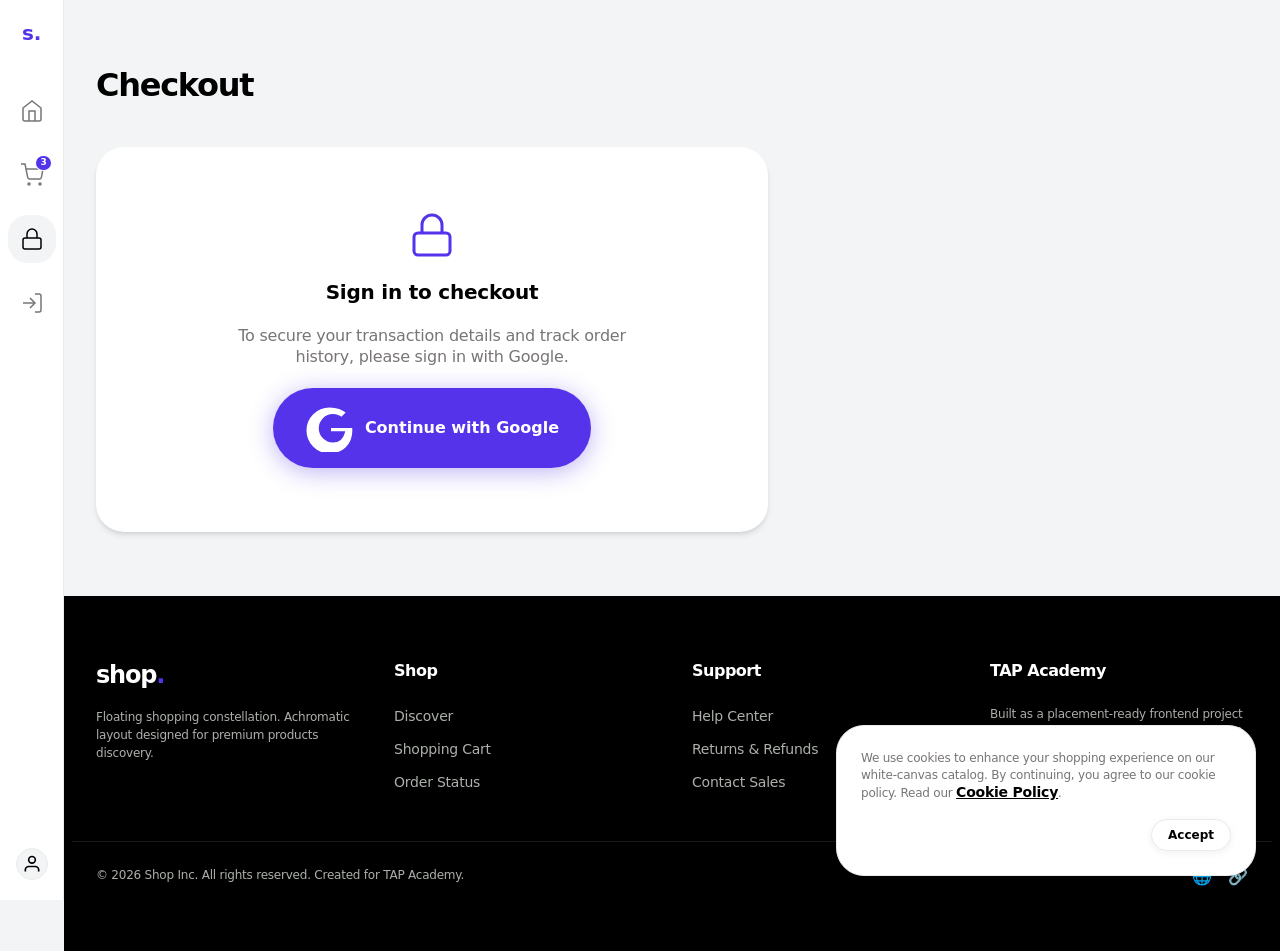
<file: checkout.html>
<!DOCTYPE html>
<html lang="en">
<head>
  <meta charset="UTF-8">
  <meta name="viewport" content="width=device-width, initial-scale=1.0">
  <title>Checkout — Shop</title>
  <link rel="stylesheet" href="index.css">
</head>
<body>
  <div class="app-container">
    <!-- Persistent Left Sidebar Nav Rail -->
    <aside class="sidebar-nav-rail">
      <div class="sidebar-logo" onclick="window.location.href='index.html'">s<span>.</span></div>
      
      <nav class="sidebar-menu">
        <a href="index.html" class="sidebar-item" id="nav-home" title="Discover">
          <svg viewBox="0 0 24 24">
            <path d="M3 9l9-7 9 7v11a2 2 0 0 1-2 2H5a2 2 0 0 1-2-2z"/>
            <polyline points="9 22 9 12 15 12 15 22"/>
          </svg>
        </a>
        <a href="cart.html" class="sidebar-item" id="nav-cart" title="Shopping Cart">
          <svg viewBox="0 0 24 24">
            <circle cx="9" cy="21" r="1"/>
            <circle cx="20" cy="21" r="1"/>
            <path d="M1 1h4l2.68 13.39a2 2 0 0 0 2 1.61h9.72a2 2 0 0 0 2-1.61L23 6H6"/>
          </svg>
          <span class="cart-badge" style="display: none;">0</span>
        </a>
        <a href="checkout.html" class="sidebar-item active" id="nav-checkout" title="Checkout">
          <svg viewBox="0 0 24 24">
            <rect x="3" y="11" width="18" height="11" rx="2" ry="2"/>
            <path d="M7 11V7a5 5 0 0 1 10 0v4"/>
          </svg>
        </a>
        <a href="login.html" class="sidebar-item" id="nav-login" title="Sign In">
          <svg viewBox="0 0 24 24" fill="none" stroke="currentColor" stroke-width="2">
            <path d="M15 3h4a2 2 0 0 1 2 2v14a2 2 0 0 1-2 2h-4" />
            <polyline points="10 17 15 12 10 7" />
            <line x1="15" y1="12" x2="3" y2="12" />
          </svg>
        </a>
      </nav>

      <div class="sidebar-profile" id="user-profile-trigger" title="Account Login">
        <!-- Rendered dynamically by app.js -->
      </div>
    </aside>

    <!-- Main Workspace -->
    <div class="main-wrapper">
      <!-- Page Content -->
      <main class="content-container">
        <!-- Header Section -->
        <div style="margin-bottom: var(--spacing-40);">
          <h1 style="font-size: 32px; font-weight: 700; letter-spacing: -0.04em;">Checkout</h1>
        </div>

        <!-- Checkout Layout Container -->
        <div class="checkout-container">
          <!-- Shipping / Billing Form Container -->
          <div id="checkout-form-container">
            <!-- Rendered dynamically by app.js depending on login status -->
          </div>

          <!-- Checkout Items Summary Column -->
          <div id="checkout-summary-container">
            <!-- Rendered dynamically by app.js -->
          </div>
        </div>
      </main>

      <!-- Footer -->
      <footer>
        <div class="footer-container">
          <div class="footer-col">
            <div class="footer-logo">shop<span>.</span></div>
            <p class="footer-desc">Floating shopping constellation. Achromatic layout designed for premium products discovery.</p>
          </div>
          <div class="footer-col">
            <h4 class="footer-heading">Shop</h4>
            <ul class="footer-links">
              <li><a href="index.html" class="footer-link">Discover</a></li>
              <li><a href="cart.html" class="footer-link">Shopping Cart</a></li>
              <li><a href="checkout.html" class="footer-link">Order Status</a></li>
            </ul>
          </div>
          <div class="footer-col">
            <h4 class="footer-heading">Support</h4>
            <ul class="footer-links">
              <li><a href="#" class="footer-link">Help Center</a></li>
              <li><a href="#" class="footer-link">Returns & Refunds</a></li>
              <li><a href="#" class="footer-link">Contact Sales</a></li>
            </ul>
          </div>
          <div class="footer-col">
            <h4 class="footer-heading">TAP Academy</h4>
            <p class="footer-desc">Built as a placement-ready frontend project during software engineering training at TAP Academy Bangalore.</p>
          </div>
        </div>
        <div class="footer-bottom">
          <div class="footer-copy">&copy; 2026 Shop Inc. All rights reserved. Created for TAP Academy.</div>
          <div class="footer-socials">
            <a href="https://thetapacademy.com" target="_blank" class="footer-social-link" aria-label="Website">🌐</a>
            <a href="https://in.linkedin.com/company/thetapacademy" target="_blank" class="footer-social-link" aria-label="LinkedIn">🔗</a>
          </div>
        </div>
      </footer>
    </div>
  </div>

  <!-- JavaScript Modules -->
  <script src="config.js"></script>
  <script src="products.js"></script>
  <script src="app.js"></script>
</body>
</html>
</file>
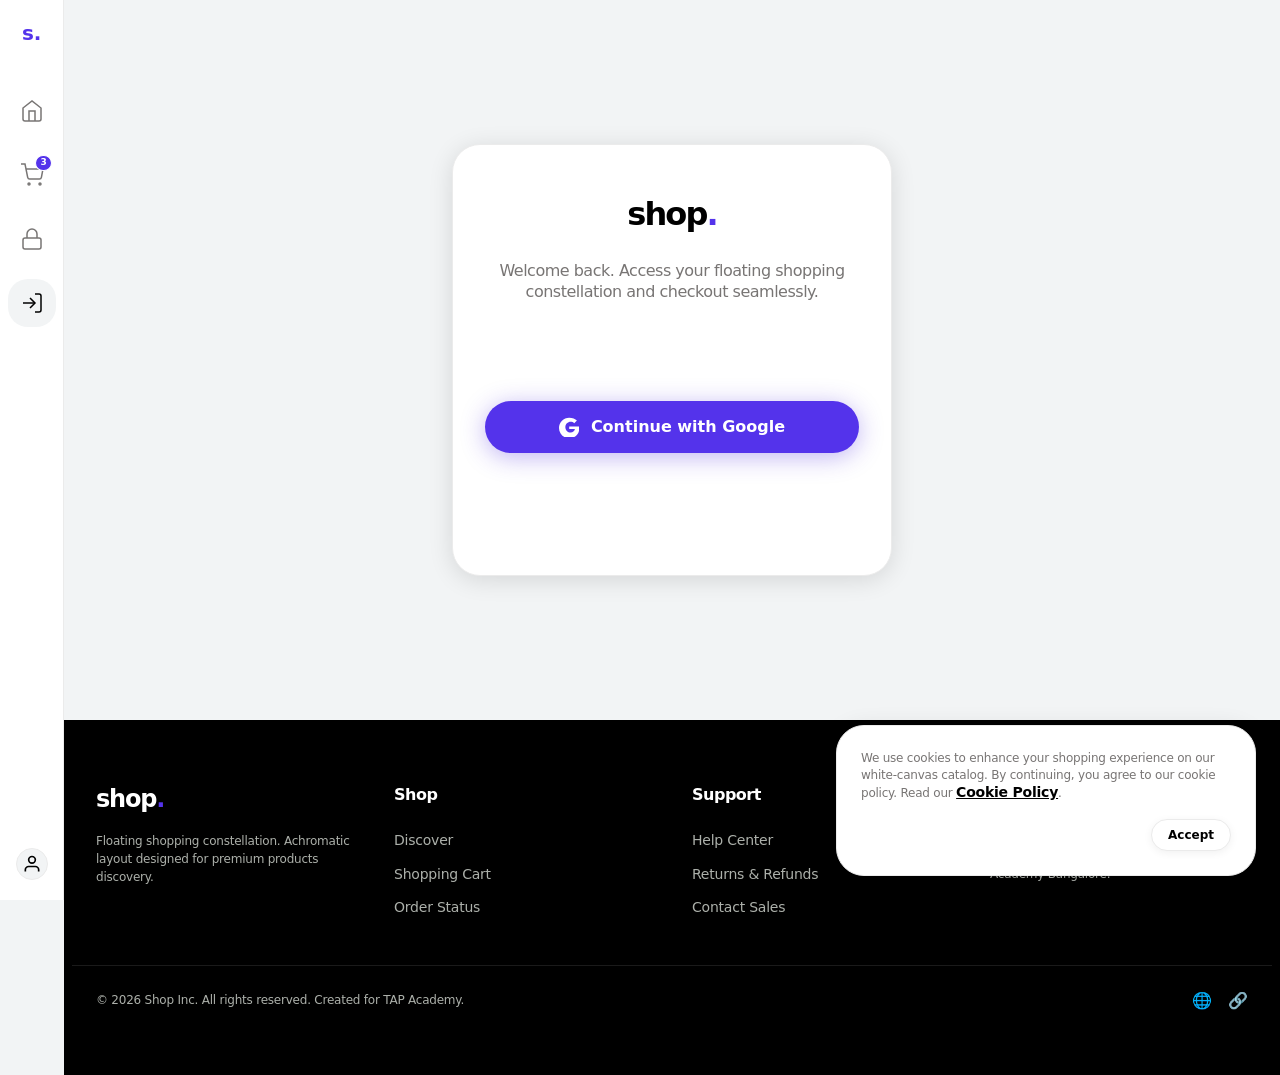
<file: login.html>
<!DOCTYPE html>
<html lang="en">
<head>
  <meta charset="UTF-8">
  <meta name="viewport" content="width=device-width, initial-scale=1.0">
  <title>Sign In — Shop</title>
  <link rel="stylesheet" href="index.css">
  <style>
    .login-container {
      max-width: 440px;
      margin: var(--spacing-64) auto;
      background-color: var(--surface-surface);
      border-radius: var(--radius-cards);
      padding: var(--spacing-48) var(--spacing-32);
      box-shadow: var(--shadow-lg);
      text-align: center;
      display: flex;
      flex-direction: column;
      gap: var(--spacing-24);
      border: 1px solid var(--color-faint-border);
    }
    .login-logo {
      font-size: 32px;
      font-weight: 800;
      color: var(--color-ink-black);
      letter-spacing: -0.06em;
    }
    .login-logo span {
      color: var(--color-shop-violet);
    }
    .login-subtitle {
      font-size: var(--text-body-lg);
      color: var(--color-muted-gray);
      letter-spacing: var(--tracking-body-lg);
      line-height: var(--leading-normal);
    }
    #clerk-signin-container {
      min-height: 200px;
      display: flex;
      justify-content: center;
      align-items: center;
    }
  </style>
</head>
<body>
  <div class="app-container">
    <!-- Persistent Left Sidebar Nav Rail -->
    <aside class="sidebar-nav-rail">
      <div class="sidebar-logo" onclick="window.location.href='index.html'">s<span>.</span></div>
      
      <nav class="sidebar-menu">
        <a href="index.html" class="sidebar-item" id="nav-home" title="Discover">
          <svg viewBox="0 0 24 24">
            <path d="M3 9l9-7 9 7v11a2 2 0 0 1-2 2H5a2 2 0 0 1-2-2z"/>
            <polyline points="9 22 9 12 15 12 15 22"/>
          </svg>
        </a>
        <a href="cart.html" class="sidebar-item" id="nav-cart" title="Shopping Cart">
          <svg viewBox="0 0 24 24">
            <circle cx="9" cy="21" r="1"/>
            <circle cx="20" cy="21" r="1"/>
            <path d="M1 1h4l2.68 13.39a2 2 0 0 0 2 1.61h9.72a2 2 0 0 0 2-1.61L23 6H6"/>
          </svg>
          <span class="cart-badge" style="display: none;">0</span>
        </a>
        <a href="checkout.html" class="sidebar-item" id="nav-checkout" title="Checkout">
          <svg viewBox="0 0 24 24">
            <rect x="3" y="11" width="18" height="11" rx="2" ry="2"/>
            <path d="M7 11V7a5 5 0 0 1 10 0v4"/>
          </svg>
        </a>
        <a href="login.html" class="sidebar-item active" id="nav-login" title="Sign In">
          <svg viewBox="0 0 24 24" fill="none" stroke="currentColor" stroke-width="2">
            <path d="M15 3h4a2 2 0 0 1 2 2v14a2 2 0 0 1-2 2h-4" />
            <polyline points="10 17 15 12 10 7" />
            <line x1="15" y1="12" x2="3" y2="12" />
          </svg>
        </a>
      </nav>

      <div class="sidebar-profile active" id="user-profile-trigger" title="Account Details">
        <!-- Rendered dynamically by app.js -->
      </div>
    </aside>

    <!-- Main Workspace -->
    <div class="main-wrapper">
      <!-- Page Content -->
      <main class="content-container" style="display: flex; align-items: center; justify-content: center; min-height: 80vh;">
        <div class="login-container">
          <div class="login-logo">shop<span>.</span></div>
          <p class="login-subtitle">Welcome back. Access your floating shopping constellation and checkout seamlessly.</p>
          
          <!-- Clerk Sign In Component Wrapper / Fallback -->
          <div id="clerk-signin-container">
            <!-- Clerk will mount the <SignIn /> UI here, or fall back to simulated Demo Login -->
          </div>
        </div>
      </main>

      <!-- Footer -->
      <footer>
        <div class="footer-container">
          <div class="footer-col">
            <div class="footer-logo">shop<span>.</span></div>
            <p class="footer-desc">Floating shopping constellation. Achromatic layout designed for premium products discovery.</p>
          </div>
          <div class="footer-col">
            <h4 class="footer-heading">Shop</h4>
            <ul class="footer-links">
              <li><a href="index.html" class="footer-link">Discover</a></li>
              <li><a href="cart.html" class="footer-link">Shopping Cart</a></li>
              <li><a href="checkout.html" class="footer-link">Order Status</a></li>
            </ul>
          </div>
          <div class="footer-col">
            <h4 class="footer-heading">Support</h4>
            <ul class="footer-links">
              <li><a href="#" class="footer-link">Help Center</a></li>
              <li><a href="#" class="footer-link">Returns & Refunds</a></li>
              <li><a href="#" class="footer-link">Contact Sales</a></li>
            </ul>
          </div>
          <div class="footer-col">
            <h4 class="footer-heading">TAP Academy</h4>
            <p class="footer-desc">Built as a placement-ready frontend project during software engineering training at TAP Academy Bangalore.</p>
          </div>
        </div>
        <div class="footer-bottom">
          <div class="footer-copy">&copy; 2026 Shop Inc. All rights reserved. Created for TAP Academy.</div>
          <div class="footer-socials">
            <a href="https://thetapacademy.com" target="_blank" class="footer-social-link" aria-label="Website">🌐</a>
            <a href="https://in.linkedin.com/company/thetapacademy" target="_blank" class="footer-social-link" aria-label="LinkedIn">🔗</a>
          </div>
        </div>
      </footer>
    </div>
  </div>

  <!-- JavaScript Modules -->
  <script src="config.js"></script>
  <script src="products.js"></script>
  <script src="app.js"></script>
</body>
</html>
</file>
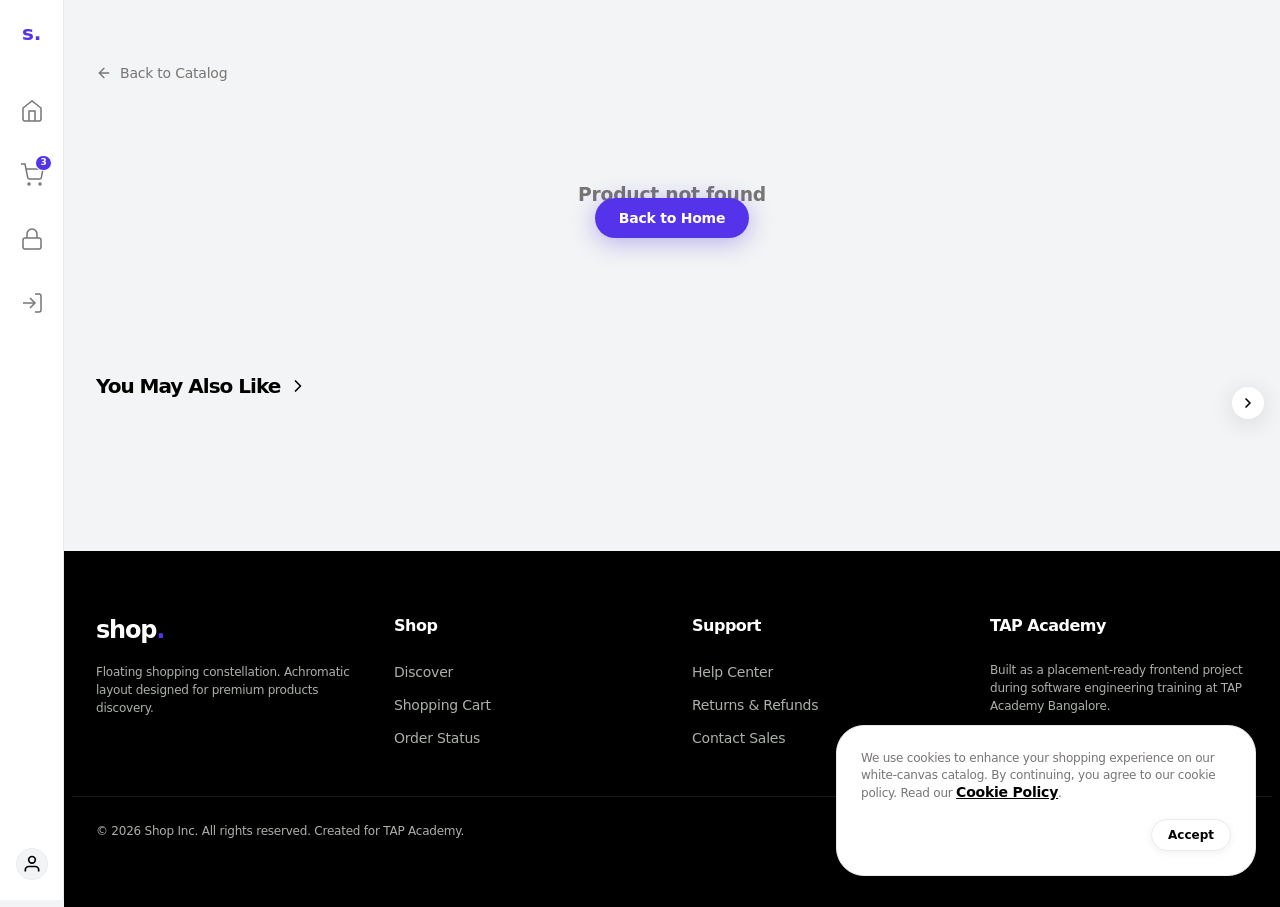
<file: product.html>
<!DOCTYPE html>
<html lang="en">
<head>
  <meta charset="UTF-8">
  <meta name="viewport" content="width=device-width, initial-scale=1.0">
  <title>Product Details — Shop</title>
  <link rel="stylesheet" href="index.css">
</head>
<body>
  <div class="app-container">
    <!-- Persistent Left Sidebar Nav Rail -->
    <aside class="sidebar-nav-rail">
      <div class="sidebar-logo" onclick="window.location.href='index.html'">s<span>.</span></div>
      
      <nav class="sidebar-menu">
        <a href="index.html" class="sidebar-item" id="nav-home" title="Discover">
          <svg viewBox="0 0 24 24">
            <path d="M3 9l9-7 9 7v11a2 2 0 0 1-2 2H5a2 2 0 0 1-2-2z"/>
            <polyline points="9 22 9 12 15 12 15 22"/>
          </svg>
        </a>
        <a href="cart.html" class="sidebar-item" id="nav-cart" title="Shopping Cart">
          <svg viewBox="0 0 24 24">
            <circle cx="9" cy="21" r="1"/>
            <circle cx="20" cy="21" r="1"/>
            <path d="M1 1h4l2.68 13.39a2 2 0 0 0 2 1.61h9.72a2 2 0 0 0 2-1.61L23 6H6"/>
          </svg>
          <span class="cart-badge" style="display: none;">0</span>
        </a>
        <a href="checkout.html" class="sidebar-item" id="nav-checkout" title="Checkout">
          <svg viewBox="0 0 24 24">
            <rect x="3" y="11" width="18" height="11" rx="2" ry="2"/>
            <path d="M7 11V7a5 5 0 0 1 10 0v4"/>
          </svg>
        </a>
        <a href="login.html" class="sidebar-item" id="nav-login" title="Sign In">
          <svg viewBox="0 0 24 24" fill="none" stroke="currentColor" stroke-width="2">
            <path d="M15 3h4a2 2 0 0 1 2 2v14a2 2 0 0 1-2 2h-4" />
            <polyline points="10 17 15 12 10 7" />
            <line x1="15" y1="12" x2="3" y2="12" />
          </svg>
        </a>
      </nav>

      <div class="sidebar-profile" id="user-profile-trigger" title="Account Login">
        <!-- Rendered dynamically by app.js -->
      </div>
    </aside>

    <!-- Main Workspace -->
    <div class="main-wrapper">
      <!-- Page Content -->
      <main class="content-container">
        <!-- Back Affordance -->
        <div style="margin-bottom: var(--spacing-32);">
          <a href="index.html" style="display: inline-flex; align-items: center; gap: 8px; font-size: var(--text-body); color: var(--color-muted-gray); font-weight: 500;">
            <svg viewBox="0 0 24 24" width="16" height="16" fill="none" stroke="currentColor" stroke-width="2" stroke-linecap="round" stroke-linejoin="round">
              <line x1="19" y1="12" x2="5" y2="12"></line>
              <polyline points="12 19 5 12 12 5"></polyline>
            </svg>
            Back to Catalog
          </a>
        </div>

        <!-- Product Detail Content -->
        <div id="product-detail-container">
          <!-- Rendered dynamically by app.js -->
        </div>

        <!-- You May Also Like Section -->
        <section class="category-section" style="margin-top: 80px; position: relative;">
          <div class="category-header">
            <h2 class="category-title">You May Also Like</h2>
            <svg viewBox="0 0 24 24"><path d="M9 18l6-6-6-6" stroke="currentColor" stroke-width="2" stroke-linecap="round" stroke-linejoin="round"/></svg>
          </div>
          
          <!-- Product grid with cards -->
          <div class="product-grid" id="related-products-wrapper">
            <!-- Rendered dynamically by app.js -->
          </div>

          <!-- Carousel arrow sitting vertically centered at the right edge -->
          <button class="carousel-arrow" style="position: absolute; right: -16px; top: 60%; transform: translateY(-50%); width: 32px; height: 32px; border-radius: 50%; background-color: var(--surface-surface); box-shadow: var(--shadow-lg); display: flex; align-items: center; justify-content: center; z-index: 10;" aria-label="Next Related Product">
            <svg viewBox="0 0 24 24" width="16" height="16" fill="none" stroke="var(--color-ink-black)" stroke-width="2.5" stroke-linecap="round" stroke-linejoin="round">
              <polyline points="9 18 15 12 9 6"></polyline>
            </svg>
          </button>
        </section>
      </main>

      <!-- Footer -->
      <footer>
        <div class="footer-container">
          <div class="footer-col">
            <div class="footer-logo">shop<span>.</span></div>
            <p class="footer-desc">Floating shopping constellation. Achromatic layout designed for premium products discovery.</p>
          </div>
          <div class="footer-col">
            <h4 class="footer-heading">Shop</h4>
            <ul class="footer-links">
              <li><a href="index.html" class="footer-link">Discover</a></li>
              <li><a href="cart.html" class="footer-link">Shopping Cart</a></li>
              <li><a href="checkout.html" class="footer-link">Order Status</a></li>
            </ul>
          </div>
          <div class="footer-col">
            <h4 class="footer-heading">Support</h4>
            <ul class="footer-links">
              <li><a href="#" class="footer-link">Help Center</a></li>
              <li><a href="#" class="footer-link">Returns & Refunds</a></li>
              <li><a href="#" class="footer-link">Contact Sales</a></li>
            </ul>
          </div>
          <div class="footer-col">
            <h4 class="footer-heading">TAP Academy</h4>
            <p class="footer-desc">Built as a placement-ready frontend project during software engineering training at TAP Academy Bangalore.</p>
          </div>
        </div>
        <div class="footer-bottom">
          <div class="footer-copy">&copy; 2026 Shop Inc. All rights reserved. Created for TAP Academy.</div>
          <div class="footer-socials">
            <a href="https://thetapacademy.com" target="_blank" class="footer-social-link" aria-label="Website">🌐</a>
            <a href="https://in.linkedin.com/company/thetapacademy" target="_blank" class="footer-social-link" aria-label="LinkedIn">🔗</a>
          </div>
        </div>
      </footer>
    </div>
  </div>

  <!-- JavaScript Modules -->
  <script src="config.js"></script>
  <script src="products.js"></script>
  <script src="app.js"></script>
</body>
</html>
</file>
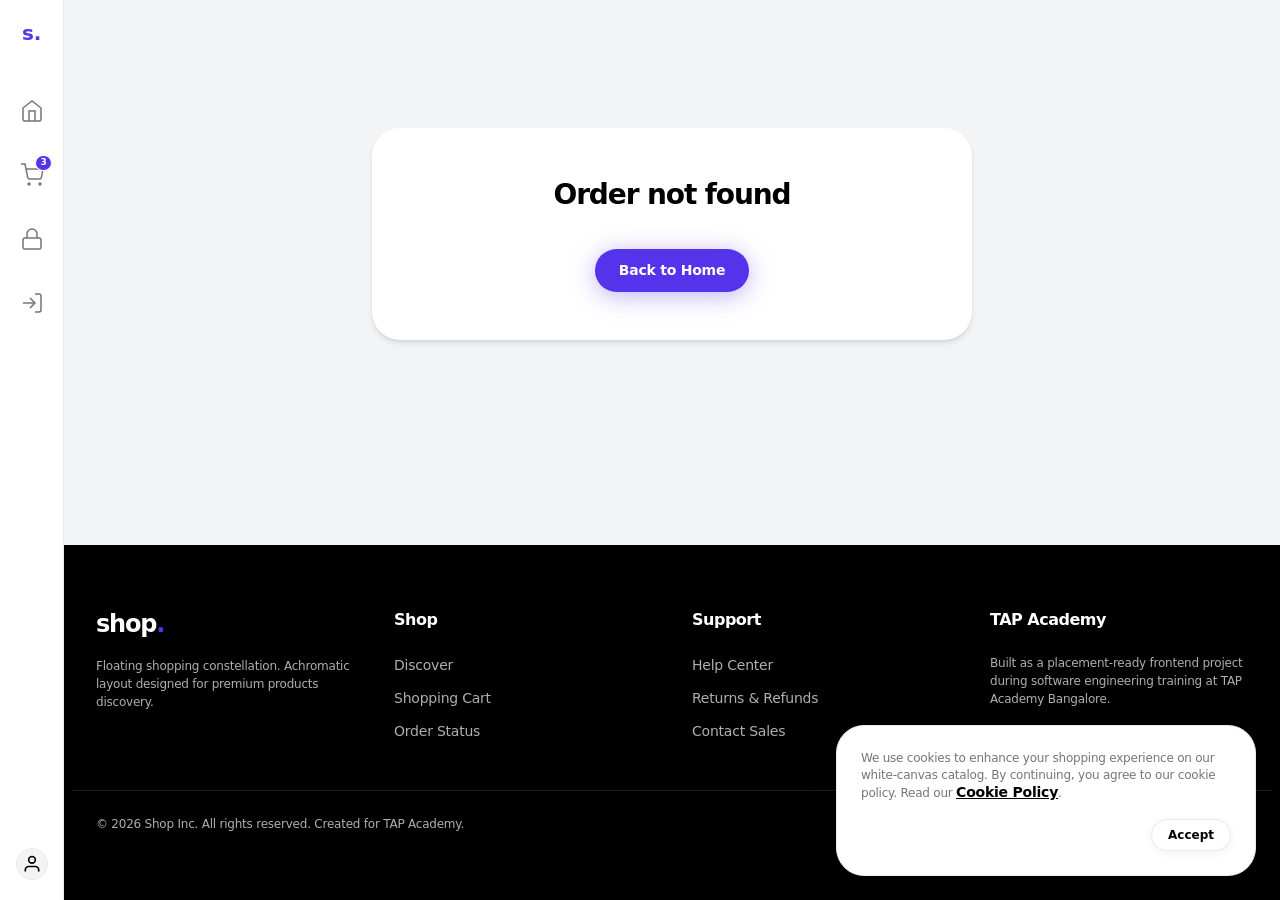
<file: success.html>
<!DOCTYPE html>
<html lang="en">
<head>
  <meta charset="UTF-8">
  <meta name="viewport" content="width=device-width, initial-scale=1.0">
  <title>Order Placed Successfully — Shop</title>
  <link rel="stylesheet" href="index.css">
</head>
<body>
  <div class="app-container">
    <!-- Persistent Left Sidebar Nav Rail -->
    <aside class="sidebar-nav-rail">
      <div class="sidebar-logo" onclick="window.location.href='index.html'">s<span>.</span></div>
      
      <nav class="sidebar-menu">
        <a href="index.html" class="sidebar-item" id="nav-home" title="Discover">
          <svg viewBox="0 0 24 24">
            <path d="M3 9l9-7 9 7v11a2 2 0 0 1-2 2H5a2 2 0 0 1-2-2z"/>
            <polyline points="9 22 9 12 15 12 15 22"/>
          </svg>
        </a>
        <a href="cart.html" class="sidebar-item" id="nav-cart" title="Shopping Cart">
          <svg viewBox="0 0 24 24">
            <circle cx="9" cy="21" r="1"/>
            <circle cx="20" cy="21" r="1"/>
            <path d="M1 1h4l2.68 13.39a2 2 0 0 0 2 1.61h9.72a2 2 0 0 0 2-1.61L23 6H6"/>
          </svg>
          <span class="cart-badge" style="display: none;">0</span>
        </a>
        <a href="checkout.html" class="sidebar-item" id="nav-checkout" title="Checkout">
          <svg viewBox="0 0 24 24">
            <rect x="3" y="11" width="18" height="11" rx="2" ry="2"/>
            <path d="M7 11V7a5 5 0 0 1 10 0v4"/>
          </svg>
        </a>
        <a href="login.html" class="sidebar-item" id="nav-login" title="Sign In">
          <svg viewBox="0 0 24 24" fill="none" stroke="currentColor" stroke-width="2">
            <path d="M15 3h4a2 2 0 0 1 2 2v14a2 2 0 0 1-2 2h-4" />
            <polyline points="10 17 15 12 10 7" />
            <line x1="15" y1="12" x2="3" y2="12" />
          </svg>
        </a>
      </nav>

      <div class="sidebar-profile" id="user-profile-trigger" title="Account Login">
        <!-- Rendered dynamically by app.js -->
      </div>
    </aside>

    <!-- Main Workspace -->
    <div class="main-wrapper">
      <!-- Page Content -->
      <main class="content-container">
        <!-- Success Screen Summary Container -->
        <div id="success-summary-container">
          <!-- Rendered dynamically by app.js -->
        </div>
      </main>

      <!-- Footer -->
      <footer>
        <div class="footer-container">
          <div class="footer-col">
            <div class="footer-logo">shop<span>.</span></div>
            <p class="footer-desc">Floating shopping constellation. Achromatic layout designed for premium products discovery.</p>
          </div>
          <div class="footer-col">
            <h4 class="footer-heading">Shop</h4>
            <ul class="footer-links">
              <li><a href="index.html" class="footer-link">Discover</a></li>
              <li><a href="cart.html" class="footer-link">Shopping Cart</a></li>
              <li><a href="checkout.html" class="footer-link">Order Status</a></li>
            </ul>
          </div>
          <div class="footer-col">
            <h4 class="footer-heading">Support</h4>
            <ul class="footer-links">
              <li><a href="#" class="footer-link">Help Center</a></li>
              <li><a href="#" class="footer-link">Returns & Refunds</a></li>
              <li><a href="#" class="footer-link">Contact Sales</a></li>
            </ul>
          </div>
          <div class="footer-col">
            <h4 class="footer-heading">TAP Academy</h4>
            <p class="footer-desc">Built as a placement-ready frontend project during software engineering training at TAP Academy Bangalore.</p>
          </div>
        </div>
        <div class="footer-bottom">
          <div class="footer-copy">&copy; 2026 Shop Inc. All rights reserved. Created for TAP Academy.</div>
          <div class="footer-socials">
            <a href="https://thetapacademy.com" target="_blank" class="footer-social-link" aria-label="Website">🌐</a>
            <a href="https://in.linkedin.com/company/thetapacademy" target="_blank" class="footer-social-link" aria-label="LinkedIn">🔗</a>
          </div>
        </div>
      </footer>
    </div>
  </div>

  <!-- JavaScript Modules -->
  <script src="config.js"></script>
  <script src="products.js"></script>
  <script src="app.js"></script>
</body>
</html>
</file>
<file: index.css>
:root {
  /* Colors */
  --color-canvas-mist: #f2f4f5;
  --color-pure-white: #ffffff;
  --color-ink-black: #000000;
  --color-faint-border: #ebebeb;
  --color-muted-gray: #787574;
  --color-cool-stone: #cccccc;
  --color-warm-fog: #acb0aa;
  --color-shop-violet: #5433eb;
  --color-violet-wash: #c0b5f3;
  --color-slate-ink: #332f2d;
  --color-ash-veil: #665a54;

  /* Typography — Font Families */
  --font-gt-standard: 'Inter', ui-sans-serif, system-ui, -apple-system, BlinkMacSystemFont, "Segoe UI", Roboto, sans-serif;
  --font-shopify-sans: 'Inter', ui-sans-serif, system-ui, -apple-system, BlinkMacSystemFont, "Segoe UI", Roboto, sans-serif;

  /* Typography — Scale & Tracking */
  --text-display: 20px;
  --tracking-display: -0.05em;
  --text-body-lg: 16px;
  --tracking-body-lg: -0.031em;
  --text-body: 14px;
  --tracking-body: -0.014em;
  --text-body-sm: 12px;
  --tracking-body-sm: -0.017em;
  --text-caption: 11px;
  --tracking-caption: -0.02px;
  --text-micro: 9px;
  --tracking-micro: -0.058em;

  /* Line Heights */
  --leading-tight: 1.10;
  --leading-normal: 1.33;
  --leading-relaxed: 1.38;

  /* Spacing */
  --spacing-4: 4px;
  --spacing-6: 6px;
  --spacing-8: 8px;
  --spacing-10: 10px;
  --spacing-11: 11px;
  --spacing-12: 12px;
  --spacing-16: 16px;
  --spacing-20: 20px;
  --spacing-24: 24px;
  --spacing-32: 32px;
  --spacing-38: 38px;
  --spacing-40: 40px;
  --spacing-48: 48px;
  --spacing-64: 64px;

  /* Layout */
  --page-max-width: 1200px;
  --section-gap: 64px;
  --element-gap: 12px;

  /* Border Radii */
  --radius-cards: 28px;
  --radius-inner-img: 20px;
  --radius-chips: 9999px;
  --radius-pills: 20px;
  --radius-inputs: 9999px;
  --radius-search: 9999px;
  --radius-buttons: 9999px;

  /* Shadows */
  --shadow-sm: rgba(0, 0, 0, 0.06) 0px 2px 8px 0px;
  --shadow-sm-2: rgba(0, 0, 0, 0.1) 0px 4px 6px -1px, rgba(0, 0, 0, 0.1) 0px 2px 4px -2px;
  --shadow-lg: rgba(0, 0, 0, 0.12) 0px 4px 24px 0px;
  --shadow-lg-2: rgba(69, 36, 219, 0.34) 0px 4px 24px 0px;

  /* Surfaces */
  --surface-canvas: var(--color-canvas-mist);
  --surface-surface: var(--color-pure-white);
  --surface-elevated-card: var(--color-pure-white);
}

/* Base Styles & Resets */
* {
  box-sizing: border-box;
  margin: 0;
  padding: 0;
}

body {
  font-family: var(--font-gt-standard);
  background-color: var(--surface-canvas);
  color: var(--color-ink-black);
  -webkit-font-smoothing: antialiased;
  -moz-osx-font-smoothing: grayscale;
  line-height: var(--leading-normal);
  letter-spacing: var(--tracking-body);
}

a {
  color: inherit;
  text-decoration: none;
  transition: opacity 0.2s ease;
}

a:hover {
  opacity: 0.8;
}

button {
  font-family: inherit;
  border: none;
  background: none;
  cursor: pointer;
  outline: none;
}

input {
  font-family: inherit;
  border: none;
  outline: none;
}

/* App Layout Structure */
.app-container {
  display: flex;
  min-height: 100vh;
}

/* Sidebar Nav Rail */
.sidebar-nav-rail {
  width: 64px;
  background-color: var(--surface-surface);
  position: fixed;
  top: 0;
  left: 0;
  bottom: 0;
  display: flex;
  flex-direction: column;
  align-items: center;
  padding: var(--spacing-20) 0;
  z-index: 100;
  justify-content: space-between;
  border-right: 1px solid var(--color-faint-border);
}

.sidebar-logo {
  font-size: 20px;
  font-weight: 700;
  color: var(--color-shop-violet);
  margin-bottom: var(--spacing-40);
  cursor: pointer;
}

.sidebar-menu {
  display: flex;
  flex-direction: column;
  gap: var(--spacing-16);
  flex-grow: 1;
}

.sidebar-item {
  width: 48px;
  height: 48px;
  display: flex;
  align-items: center;
  justify-content: center;
  border-radius: var(--radius-pills);
  color: var(--color-muted-gray);
  transition: all 0.2s cubic-bezier(0.16, 1, 0.3, 1);
  position: relative;
}

.sidebar-item svg {
  width: 24px;
  height: 24px;
  stroke: currentColor;
  stroke-width: 1.5;
  fill: none;
}

.sidebar-item:hover, .sidebar-item.active {
  color: var(--color-ink-black);
  background-color: var(--color-canvas-mist);
}

.sidebar-item .cart-badge {
  position: absolute;
  top: 4px;
  right: 4px;
  background-color: var(--color-shop-violet);
  color: var(--color-pure-white);
  font-size: var(--text-micro);
  font-weight: 700;
  min-width: 16px;
  height: 16px;
  border-radius: 50%;
  display: flex;
  align-items: center;
  justify-content: center;
  padding: 0 4px;
  border: 1px solid var(--color-pure-white);
}

.sidebar-profile {
  width: 32px;
  height: 32px;
  border-radius: 50%;
  border: 1px solid var(--color-faint-border);
  overflow: hidden;
  cursor: pointer;
  display: flex;
  align-items: center;
  justify-content: center;
  background-color: var(--color-canvas-mist);
}

.sidebar-profile img {
  width: 100%;
  height: 100%;
  object-fit: cover;
}

/* Main Content Area */
.main-wrapper {
  margin-left: 64px;
  flex-grow: 1;
  display: flex;
  flex-direction: column;
  min-height: 100vh;
}

/* App Download Banner */
.app-download-banner {
  background-color: var(--color-ink-black);
  color: var(--color-pure-white);
  height: 48px;
  display: flex;
  align-items: center;
  justify-content: center;
  gap: var(--spacing-12);
  padding: 0 var(--spacing-16);
  font-family: var(--font-shopify-sans);
  z-index: 90;
  width: 100%;
}

.app-icon {
  width: 24px;
  height: 24px;
  border-radius: 6px;
  background-color: var(--color-pure-white);
  display: flex;
  align-items: center;
  justify-content: center;
}

.app-icon svg {
  width: 16px;
  height: 16px;
  fill: var(--color-ink-black);
}

.app-link {
  font-size: var(--text-body);
  font-weight: 700;
  text-decoration: underline;
  letter-spacing: -0.023em;
}

.app-subtext {
  font-size: var(--text-caption);
  color: var(--color-warm-fog);
  letter-spacing: -0.023em;
}

.app-banner-arrow {
  width: 12px;
  height: 12px;
  fill: none;
  stroke: var(--color-pure-white);
  stroke-width: 2;
}

/* Page Contents */
.content-container {
  max-width: var(--page-max-width);
  width: 100%;
  margin: 0 auto;
  padding: var(--spacing-64) var(--spacing-24);
  flex-grow: 1;
}

/* Hero Section */
.hero-section {
  display: flex;
  flex-direction: column;
  align-items: center;
  margin-bottom: var(--spacing-48);
  position: relative;
  width: 100%;
}

/* Floating Constellation Layout */
.hero-constellation {
  display: flex;
  justify-content: center;
  align-items: center;
  position: relative;
  height: 260px;
  width: 100%;
  margin-bottom: var(--spacing-20);
  overflow: visible;
}

/* Wordmark styling */
.brand-wordmark {
  font-size: 80px;
  font-weight: 800;
  color: var(--color-ink-black);
  text-transform: lowercase;
  letter-spacing: -0.06em;
  position: absolute;
  z-index: 1;
  text-align: center;
  pointer-events: none;
}

.brand-wordmark span {
  color: var(--color-shop-violet);
}

/* Floating Cards in Constellation */
.constellation-card {
  position: absolute;
  width: 180px;
  background-color: var(--surface-elevated-card);
  border-radius: var(--radius-cards);
  box-shadow: var(--shadow-sm-2);
  padding: 8px;
  z-index: 2;
  transition: transform 0.5s cubic-bezier(0.16, 1, 0.3, 1), box-shadow 0.3s ease;
  cursor: pointer;
}

.constellation-card:hover {
  transform: translateY(-8px) scale(1.05) !important;
  box-shadow: var(--shadow-lg);
  z-index: 10;
}

.constellation-card .card-img-wrapper {
  aspect-ratio: 1;
  border-radius: var(--radius-inner-img);
  overflow: hidden;
  margin-bottom: var(--spacing-8);
  background-color: var(--color-canvas-mist);
}

.constellation-card img {
  width: 100%;
  height: 100%;
  object-fit: cover;
}

.constellation-card .card-info {
  padding: 0 var(--spacing-4) var(--spacing-4) var(--spacing-4);
}

.constellation-card .brand-name {
  font-size: var(--text-body);
  font-weight: 600;
  letter-spacing: -0.014em;
  color: var(--color-ink-black);
  white-space: nowrap;
  overflow: hidden;
  text-overflow: ellipsis;
}

.constellation-card .rating-row {
  display: flex;
  align-items: center;
  gap: 2px;
  font-size: var(--text-micro);
  color: var(--color-muted-gray);
  margin-top: 2px;
}

.constellation-card .rating-stars {
  color: var(--color-shop-violet);
}

/* Constellation Placement */
.constellation-card.pos-left {
  left: 10%;
  transform: rotate(-6deg) translateY(-20px);
}

.constellation-card.pos-center-left {
  left: 28%;
  transform: rotate(3deg) translateY(40px);
}

.constellation-card.pos-center-right {
  right: 28%;
  transform: rotate(-4deg) translateY(-40px);
}

.constellation-card.pos-right {
  right: 10%;
  transform: rotate(5deg) translateY(20px);
}

/* Search Bar Container */
.search-container {
  width: 100%;
  max-width: 600px;
  position: relative;
  margin-bottom: var(--spacing-32);
  z-index: 20;
}

.search-input-wrapper {
  background-color: var(--surface-surface);
  border-radius: var(--radius-search);
  border: 1px solid rgba(0, 0, 0, 0.1);
  padding: 4px var(--spacing-6) 4px var(--spacing-20);
  display: flex;
  align-items: center;
  justify-content: space-between;
  box-shadow: var(--shadow-sm);
  transition: border-color 0.2s ease, box-shadow 0.2s ease;
}

.search-input-wrapper:focus-within {
  border-color: rgba(84, 51, 235, 0.3);
  box-shadow: 0 0 0 4px rgba(84, 51, 235, 0.08), var(--shadow-sm);
}

.search-input {
  font-size: var(--text-body-lg);
  letter-spacing: var(--tracking-body-lg);
  color: var(--color-ink-black);
  width: calc(100% - 60px);
  background: transparent;
}

.search-input::placeholder {
  color: var(--color-muted-gray);
}

.search-submit-btn {
  width: 48px;
  height: 48px;
  border-radius: 50%;
  background-color: var(--color-shop-violet);
  box-shadow: var(--shadow-lg-2);
  display: flex;
  align-items: center;
  justify-content: center;
  color: var(--color-pure-white);
  transition: transform 0.2s cubic-bezier(0.16, 1, 0.3, 1), background-color 0.2s ease;
}

.search-submit-btn:hover {
  transform: scale(1.05);
  background-color: #4321d4;
}

.search-submit-btn svg {
  width: 18px;
  height: 18px;
  fill: none;
  stroke: currentColor;
  stroke-width: 2.5;
}

/* Category Pills Row */
.category-pills-row {
  width: 100%;
  display: flex;
  justify-content: center;
  gap: var(--spacing-12);
  margin-bottom: var(--spacing-64);
  overflow-x: auto;
  padding: 8px;
  scrollbar-width: none;
}

.category-pills-row::-webkit-scrollbar {
  display: none;
}

.category-pill {
  background-color: var(--surface-surface);
  border: 1px solid var(--color-faint-border);
  box-shadow: var(--shadow-sm);
  padding: var(--spacing-6) var(--spacing-16) var(--spacing-6) var(--spacing-6);
  border-radius: var(--radius-chips);
  display: flex;
  align-items: center;
  gap: var(--spacing-10);
  cursor: pointer;
  transition: all 0.2s cubic-bezier(0.16, 1, 0.3, 1);
  white-space: nowrap;
}

.category-pill:hover, .category-pill.active {
  transform: translateY(-2px);
  box-shadow: var(--shadow-sm-2);
  border-color: var(--color-cool-stone);
}

.category-pill.active {
  background-color: var(--color-ink-black);
  border-color: var(--color-ink-black);
  color: var(--color-pure-white);
}

.category-pill-icon {
  width: 28px;
  height: 28px;
  border-radius: 50%;
  display: flex;
  align-items: center;
  justify-content: center;
  font-size: 14px;
}

.category-pill-label {
  font-size: var(--text-body-lg);
  font-weight: 400;
  letter-spacing: var(--tracking-body-lg);
}

/* Category Section */
.category-section {
  margin-bottom: var(--section-gap);
}

.category-header {
  display: flex;
  align-items: center;
  gap: var(--spacing-8);
  margin-bottom: var(--spacing-24);
  cursor: pointer;
  width: fit-content;
}

.category-title {
  font-size: var(--text-display);
  font-weight: 600;
  letter-spacing: var(--tracking-display);
  color: var(--color-ink-black);
}

.category-header svg {
  width: 20px;
  height: 20px;
  fill: none;
  stroke: var(--color-ink-black);
  stroke-width: 2;
  transition: transform 0.2s ease;
}

.category-header:hover svg {
  transform: translateX(4px);
}

/* Layout Composer: 2-column or 4-column */
.product-grid {
  display: grid;
  grid-template-columns: repeat(4, 1fr);
  gap: 24px;
}

.product-grid.composition-2 {
  grid-template-columns: 1.5fr 1fr 1fr;
}

@media (max-width: 1024px) {
  .product-grid {
    grid-template-columns: repeat(3, 1fr);
  }
  .product-grid.composition-2 {
    grid-template-columns: repeat(2, 1fr);
  }
}

@media (max-width: 768px) {
  .product-grid {
    grid-template-columns: repeat(2, 1fr);
  }
  .product-grid.composition-2 {
    grid-template-columns: 1fr;
  }
}

@media (max-width: 480px) {
  .product-grid {
    grid-template-columns: 1fr;
  }
}

/* Brand Spotlight / Product Cards */
.product-card {
  background-color: var(--surface-surface);
  border-radius: var(--radius-cards);
  box-shadow: var(--shadow-sm-2);
  overflow: hidden;
  display: flex;
  flex-direction: column;
  transition: transform 0.4s cubic-bezier(0.16, 1, 0.3, 1), box-shadow 0.3s ease;
  position: relative;
  text-decoration: none;
  cursor: pointer;
}

.product-card:hover {
  transform: translateY(-8px);
  box-shadow: var(--shadow-lg);
}

.product-card-img-wrapper {
  width: 100%;
  aspect-ratio: 1;
  padding: var(--spacing-8);
  background-color: var(--surface-surface);
}

.product-card-img {
  width: 100%;
  height: 100%;
  object-fit: cover;
  border-radius: var(--radius-inner-img);
  background-color: var(--color-canvas-mist);
  transition: transform 0.5s cubic-bezier(0.16, 1, 0.3, 1);
}

.product-card:hover .product-card-img {
  transform: scale(1.02);
}

.product-card-body {
  padding: 0 var(--spacing-16) var(--spacing-20) var(--spacing-16);
  display: flex;
  flex-direction: column;
  gap: var(--spacing-6);
  flex-grow: 1;
}

.product-card-brand {
  font-size: var(--text-body-sm);
  font-weight: 500;
  color: var(--color-muted-gray);
  letter-spacing: var(--tracking-body-sm);
}

.product-card-title {
  font-size: var(--text-body-lg);
  font-weight: 600;
  color: var(--color-ink-black);
  letter-spacing: var(--tracking-body-lg);
  line-height: var(--leading-tight);
}

.product-card-meta {
  display: flex;
  justify-content: space-between;
  align-items: center;
  margin-top: auto;
  padding-top: var(--spacing-8);
}

.product-card-price {
  font-size: var(--text-body-lg);
  font-weight: 700;
  color: var(--color-ink-black);
}

.product-card-rating {
  display: flex;
  align-items: center;
  gap: 2px;
  font-size: var(--text-caption);
  color: var(--color-muted-gray);
}

.product-card-rating svg {
  width: 12px;
  height: 12px;
  fill: var(--color-shop-violet);
  stroke: none;
}

/* Thumbnail Swatches inside Card */
.product-card-thumbnails {
  display: flex;
  gap: var(--spacing-4);
  margin-top: var(--spacing-8);
  padding: 0 var(--spacing-16) var(--spacing-12) var(--spacing-16);
}

.thumbnail-swatch {
  width: 32px;
  height: 32px;
  border-radius: 8px;
  overflow: hidden;
  border: 1px solid var(--color-faint-border);
  cursor: pointer;
  background-color: var(--color-canvas-mist);
}

.thumbnail-swatch img {
  width: 100%;
  height: 100%;
  object-fit: cover;
}

/* Product Type Hero Image (Wide overlay card) */
.product-hero-tile {
  grid-column: span 1;
  background-color: var(--surface-accent-product-image);
  border-radius: var(--radius-cards);
  overflow: hidden;
  position: relative;
  color: var(--color-pure-white);
  min-height: 320px;
  display: flex;
  flex-direction: column;
  justify-content: space-between;
  padding: var(--spacing-24);
  background-size: cover;
  background-position: center;
  box-shadow: var(--shadow-sm-2);
  transition: transform 0.4s cubic-bezier(0.16, 1, 0.3, 1), box-shadow 0.3s ease;
  cursor: pointer;
}

.product-hero-tile::before {
  content: '';
  position: absolute;
  top: 0;
  left: 0;
  right: 0;
  bottom: 0;
  background: linear-gradient(to bottom, rgba(0,0,0,0.4) 0%, rgba(0,0,0,0.1) 40%, rgba(0,0,0,0.6) 100%);
  z-index: 1;
}

.product-hero-tile:hover {
  transform: translateY(-8px);
  box-shadow: var(--shadow-lg);
}

.product-hero-content {
  position: relative;
  z-index: 2;
  display: flex;
  flex-direction: column;
  height: 100%;
  justify-content: space-between;
}

.product-hero-brand {
  font-size: 24px;
  font-weight: 700;
  letter-spacing: -0.05em;
}

.product-hero-details {
  display: flex;
  flex-direction: column;
  gap: var(--spacing-4);
}

.product-hero-title {
  font-size: var(--text-body-lg);
  font-weight: 400;
}

.product-hero-rating {
  font-size: var(--text-caption);
  color: var(--color-cool-stone);
}

/* Product Image Tile with Overlay Label */
.product-image-tile {
  position: relative;
  border-radius: var(--radius-cards);
  overflow: hidden;
  aspect-ratio: 0.75;
  box-shadow: var(--shadow-sm-2);
  cursor: pointer;
  transition: transform 0.4s cubic-bezier(0.16, 1, 0.3, 1);
}

.product-image-tile:hover {
  transform: translateY(-8px);
}

.product-image-tile img {
  width: 100%;
  height: 100%;
  object-fit: cover;
}

.tile-overlay-label {
  position: absolute;
  bottom: var(--spacing-16);
  left: var(--spacing-16);
  background-color: rgba(255, 255, 255, 0.9);
  backdrop-filter: blur(8px);
  border-radius: 12px;
  padding: var(--spacing-12) var(--spacing-16);
  font-size: var(--text-body);
  font-weight: 600;
  color: var(--color-ink-black);
  box-shadow: var(--shadow-sm);
}

/* Product Details Page Layout */
.product-detail-layout {
  display: grid;
  grid-template-columns: 1.2fr 1fr;
  gap: var(--spacing-48);
  align-items: start;
}

@media (max-width: 900px) {
  .product-detail-layout {
    grid-template-columns: 1fr;
    gap: var(--spacing-32);
  }
}

.detail-gallery {
  display: flex;
  flex-direction: column;
  gap: var(--spacing-16);
}

.main-image-wrapper {
  background-color: var(--surface-surface);
  border-radius: var(--radius-cards);
  overflow: hidden;
  box-shadow: var(--shadow-sm-2);
  aspect-ratio: 1;
  padding: var(--spacing-16);
}

.main-image-wrapper img {
  width: 100%;
  height: 100%;
  object-fit: contain;
  border-radius: var(--radius-inner-img);
  background-color: var(--color-canvas-mist);
}

.gallery-thumbnails {
  display: flex;
  gap: var(--spacing-12);
}

.gallery-thumbnail {
  width: 80px;
  height: 80px;
  border-radius: var(--radius-pills);
  overflow: hidden;
  cursor: pointer;
  border: 2px solid transparent;
  background-color: var(--surface-surface);
  box-shadow: var(--shadow-sm);
}

.gallery-thumbnail.active {
  border-color: var(--color-shop-violet);
}

.gallery-thumbnail img {
  width: 100%;
  height: 100%;
  object-fit: cover;
}

.detail-info {
  display: flex;
  flex-direction: column;
  gap: var(--spacing-24);
  background-color: var(--surface-surface);
  border-radius: var(--radius-cards);
  padding: var(--spacing-32);
  box-shadow: var(--shadow-sm-2);
}

.detail-brand {
  font-size: var(--text-body-lg);
  font-weight: 500;
  color: var(--color-muted-gray);
  letter-spacing: var(--tracking-body-lg);
}

.detail-title {
  font-size: 28px;
  font-weight: 700;
  letter-spacing: -0.04em;
  line-height: var(--leading-tight);
}

.detail-rating {
  display: flex;
  align-items: center;
  gap: var(--spacing-8);
  font-size: var(--text-body-sm);
  color: var(--color-muted-gray);
}

.detail-rating .stars {
  color: var(--color-shop-violet);
}

.detail-price {
  font-size: 24px;
  font-weight: 700;
  color: var(--color-ink-black);
}

.detail-description {
  font-size: var(--text-body-lg);
  letter-spacing: var(--tracking-body-lg);
  color: var(--color-muted-gray);
  line-height: 1.5;
}

.detail-specs {
  display: flex;
  flex-direction: column;
  gap: var(--spacing-8);
  border-top: 1px solid var(--color-faint-border);
  padding-top: var(--spacing-16);
}

.spec-row {
  display: flex;
  justify-content: space-between;
  font-size: var(--text-body);
}

.spec-label {
  color: var(--color-muted-gray);
}

.spec-value {
  font-weight: 600;
}

.add-to-cart-btn {
  background-color: var(--color-shop-violet);
  color: var(--color-pure-white);
  font-size: var(--text-body-lg);
  font-weight: 600;
  letter-spacing: var(--tracking-body-lg);
  padding: var(--spacing-16) var(--spacing-32);
  border-radius: var(--radius-buttons);
  box-shadow: var(--shadow-lg-2);
  transition: all 0.2s cubic-bezier(0.16, 1, 0.3, 1);
  display: flex;
  align-items: center;
  justify-content: center;
  gap: var(--spacing-12);
  width: 100%;
}

.add-to-cart-btn:hover {
  transform: translateY(-2px);
  background-color: #4321d4;
  box-shadow: 0 6px 20px rgba(69, 36, 219, 0.45);
}

.add-to-cart-btn:active {
  transform: translateY(1px);
}

/* Shopping Cart Page Layout */
.cart-layout {
  display: grid;
  grid-template-columns: 1.8fr 1fr;
  gap: var(--spacing-32);
  align-items: start;
}

@media (max-width: 900px) {
  .cart-layout {
    grid-template-columns: 1fr;
  }
}

.cart-items-container {
  display: flex;
  flex-direction: column;
  gap: var(--spacing-16);
}

.cart-item {
  background-color: var(--surface-surface);
  border-radius: var(--radius-cards);
  padding: var(--spacing-16);
  display: flex;
  gap: var(--spacing-16);
  align-items: center;
  box-shadow: var(--shadow-sm-2);
}

.cart-item-image {
  width: 80px;
  height: 80px;
  border-radius: var(--radius-inner-img);
  overflow: hidden;
  background-color: var(--color-canvas-mist);
  flex-shrink: 0;
}

.cart-item-image img {
  width: 100%;
  height: 100%;
  object-fit: cover;
}

.cart-item-details {
  flex-grow: 1;
  display: flex;
  flex-direction: column;
  gap: var(--spacing-4);
}

.cart-item-brand {
  font-size: var(--text-body-sm);
  color: var(--color-muted-gray);
}

.cart-item-title {
  font-size: var(--text-body-lg);
  font-weight: 600;
  color: var(--color-ink-black);
}

.cart-item-price {
  font-size: var(--text-body-lg);
  font-weight: 700;
}

.cart-item-controls {
  display: flex;
  align-items: center;
  gap: var(--spacing-16);
}

.quantity-controller {
  display: flex;
  align-items: center;
  border: 1px solid var(--color-faint-border);
  border-radius: var(--radius-pills);
  background-color: var(--color-canvas-mist);
  padding: 4px;
}

.quantity-btn {
  width: 28px;
  height: 28px;
  border-radius: 50%;
  background-color: var(--surface-surface);
  box-shadow: var(--shadow-sm);
  display: flex;
  align-items: center;
  justify-content: center;
  font-size: 16px;
  font-weight: bold;
}

.quantity-btn:hover {
  background-color: var(--color-faint-border);
}

.quantity-display {
  width: 32px;
  text-align: center;
  font-size: var(--text-body);
  font-weight: 600;
}

.remove-item-btn {
  color: var(--color-muted-gray);
  padding: 8px;
  border-radius: 50%;
  display: flex;
  align-items: center;
  justify-content: center;
  transition: all 0.2s ease;
}

.remove-item-btn:hover {
  color: #ff3b30;
  background-color: rgba(255, 59, 48, 0.05);
}

.remove-item-btn svg {
  width: 20px;
  height: 20px;
  fill: none;
  stroke: currentColor;
  stroke-width: 1.5;
}

/* Cart Summary Card */
.cart-summary {
  background-color: var(--surface-surface);
  border-radius: var(--radius-cards);
  padding: var(--spacing-32);
  box-shadow: var(--shadow-sm-2);
  display: flex;
  flex-direction: column;
  gap: var(--spacing-20);
}

.summary-title {
  font-size: var(--text-display);
  font-weight: 600;
  letter-spacing: var(--tracking-display);
}

.summary-rows {
  display: flex;
  flex-direction: column;
  gap: var(--spacing-12);
  border-bottom: 1px solid var(--color-faint-border);
  padding-bottom: var(--spacing-20);
}

.summary-row {
  display: flex;
  justify-content: space-between;
  font-size: var(--text-body-lg);
  letter-spacing: var(--tracking-body-lg);
}

.summary-row.total-row {
  font-size: 20px;
  font-weight: 700;
  padding-top: var(--spacing-12);
  color: var(--color-ink-black);
}

.checkout-btn {
  background-color: var(--color-ink-black);
  color: var(--color-pure-white);
  font-size: var(--text-body-lg);
  font-weight: 600;
  padding: var(--spacing-16) var(--spacing-32);
  border-radius: var(--radius-buttons);
  display: flex;
  align-items: center;
  justify-content: center;
  gap: var(--spacing-12);
  transition: all 0.2s ease;
}

.checkout-btn:hover {
  background-color: #222;
  transform: translateY(-2px);
}

.checkout-btn:active {
  transform: translateY(0);
}

/* Empty Cart State */
.empty-cart-state {
  text-align: center;
  padding: var(--spacing-64) var(--spacing-32);
  background-color: var(--surface-surface);
  border-radius: var(--radius-cards);
  box-shadow: var(--shadow-sm-2);
  display: flex;
  flex-direction: column;
  align-items: center;
  gap: var(--spacing-16);
}

.empty-cart-state svg {
  width: 64px;
  height: 64px;
  stroke: var(--color-cool-stone);
  stroke-width: 1;
}

.empty-title {
  font-size: var(--text-display);
  font-weight: 600;
}

.empty-text {
  font-size: var(--text-body-lg);
  color: var(--color-muted-gray);
  max-width: 320px;
}

.shop-now-btn {
  background-color: var(--color-shop-violet);
  color: var(--color-pure-white);
  padding: var(--spacing-12) var(--spacing-24);
  border-radius: var(--radius-buttons);
  font-size: var(--text-body);
  font-weight: 600;
  margin-top: var(--spacing-12);
  box-shadow: var(--shadow-lg-2);
}

/* Checkout Page Specific Styles */
.checkout-container {
  display: grid;
  grid-template-columns: 1.5fr 1fr;
  gap: var(--spacing-32);
  align-items: start;
}

@media (max-width: 900px) {
  .checkout-container {
    grid-template-columns: 1fr;
  }
}

.checkout-form-section {
  background-color: var(--surface-surface);
  border-radius: var(--radius-cards);
  padding: var(--spacing-32);
  box-shadow: var(--shadow-sm-2);
  display: flex;
  flex-direction: column;
  gap: var(--spacing-24);
}

.form-group {
  display: flex;
  flex-direction: column;
  gap: var(--spacing-8);
}

.form-row {
  display: grid;
  grid-template-columns: 1fr 1fr;
  gap: var(--spacing-16);
}

@media (max-width: 600px) {
  .form-row {
    grid-template-columns: 1fr;
  }
}

.form-label {
  font-size: var(--text-body-sm);
  font-weight: 600;
  color: var(--color-muted-gray);
}

.form-input {
  border: 1px solid var(--color-faint-border);
  border-radius: var(--radius-inputs);
  padding: var(--spacing-12) var(--spacing-20);
  font-size: var(--text-body);
  background-color: var(--color-canvas-mist);
  transition: all 0.2s ease;
}

.form-input:focus {
  border-color: var(--color-shop-violet);
  background-color: var(--color-pure-white);
  box-shadow: 0 0 0 3px rgba(84, 51, 235, 0.1);
}

/* Auth Lock Card Overlay */
.auth-lock-card {
  text-align: center;
  padding: var(--spacing-64) var(--spacing-32);
  background-color: var(--surface-surface);
  border-radius: var(--radius-cards);
  box-shadow: var(--shadow-sm-2);
  display: flex;
  flex-direction: column;
  align-items: center;
  gap: var(--spacing-20);
}

.auth-lock-card svg {
  width: 48px;
  height: 48px;
  stroke: var(--color-shop-violet);
  stroke-width: 1.5;
}

.auth-lock-title {
  font-size: var(--text-display);
  font-weight: 700;
}

.auth-lock-text {
  font-size: var(--text-body-lg);
  color: var(--color-muted-gray);
  max-width: 400px;
}

.clerk-login-btn {
  background-color: var(--color-shop-violet);
  color: var(--color-pure-white);
  font-size: var(--text-body-lg);
  font-weight: 600;
  padding: var(--spacing-16) var(--spacing-32);
  border-radius: var(--radius-buttons);
  box-shadow: var(--shadow-lg-2);
  display: flex;
  align-items: center;
  gap: var(--spacing-12);
  transition: all 0.2s cubic-bezier(0.16, 1, 0.3, 1);
}

.clerk-login-btn:hover {
  transform: translateY(-2px);
  background-color: #4321d4;
}

/* Success Order Placed Screen */
.success-container {
  max-width: 600px;
  margin: var(--spacing-64) auto;
  text-align: center;
  background-color: var(--surface-surface);
  border-radius: var(--radius-cards);
  padding: var(--spacing-48) var(--spacing-32);
  box-shadow: var(--shadow-sm-2);
  display: flex;
  flex-direction: column;
  align-items: center;
  gap: var(--spacing-24);
}

.success-icon {
  width: 80px;
  height: 80px;
  border-radius: 50%;
  background-color: rgba(84, 51, 235, 0.1);
  color: var(--color-shop-violet);
  display: flex;
  align-items: center;
  justify-content: center;
}

.success-icon svg {
  width: 40px;
  height: 40px;
  stroke: currentColor;
  stroke-width: 2.5;
  fill: none;
}

.success-title {
  font-size: 28px;
  font-weight: 700;
  letter-spacing: -0.04em;
}

.success-text {
  font-size: var(--text-body-lg);
  color: var(--color-muted-gray);
  line-height: 1.5;
}

.order-number {
  font-size: var(--text-body);
  font-weight: 700;
  color: var(--color-ink-black);
  background-color: var(--color-canvas-mist);
  padding: var(--spacing-8) var(--spacing-16);
  border-radius: var(--radius-chips);
  display: inline-block;
  margin: var(--spacing-8) 0;
}

/* Cookie Consent Banner */
.cookie-consent-banner {
  position: fixed;
  bottom: var(--spacing-24);
  right: var(--spacing-24);
  max-width: 420px;
  background-color: var(--surface-surface);
  border-radius: var(--radius-cards);
  padding: var(--spacing-24);
  box-shadow: var(--shadow-lg);
  z-index: 1000;
  border: 1px solid var(--color-faint-border);
  display: flex;
  flex-direction: column;
  gap: var(--spacing-16);
  transition: all 0.3s cubic-bezier(0.16, 1, 0.3, 1);
}

.cookie-text {
  font-size: var(--text-body-sm);
  color: var(--color-muted-gray);
  line-height: 1.4;
  font-family: var(--font-shopify-sans);
}

.cookie-link {
  font-size: var(--text-body);
  font-family: var(--font-gt-standard);
  color: var(--color-ink-black);
  text-decoration: underline;
  cursor: pointer;
  font-weight: 600;
}

.cookie-actions {
  display: flex;
  justify-content: flex-end;
  gap: var(--spacing-12);
}

.cookie-accept-btn {
  background-color: var(--surface-surface);
  color: var(--color-ink-black);
  border: 1px solid var(--color-faint-border);
  border-radius: var(--radius-buttons);
  font-size: var(--text-body-sm);
  font-weight: 600;
  padding: var(--spacing-8) var(--spacing-16);
  box-shadow: var(--shadow-sm);
  transition: all 0.2s ease;
}

.cookie-accept-btn:hover {
  background-color: var(--color-canvas-mist);
  transform: translateY(-1px);
}

/* Footer styling */
footer {
  background-color: var(--color-ink-black);
  color: var(--color-pure-white);
  padding: var(--spacing-64) 0;
  margin-top: auto;
}

.footer-container {
  max-width: var(--page-max-width);
  margin: 0 auto;
  padding: 0 var(--spacing-24);
  display: grid;
  grid-template-columns: repeat(4, 1fr);
  gap: var(--spacing-40);
}

@media (max-width: 768px) {
  .footer-container {
    grid-template-columns: repeat(2, 1fr);
  }
}

@media (max-width: 480px) {
  .footer-container {
    grid-template-columns: 1fr;
  }
}

.footer-col {
  display: flex;
  flex-direction: column;
  gap: var(--spacing-16);
}

.footer-logo {
  font-size: 24px;
  font-weight: 800;
  color: var(--color-pure-white);
  letter-spacing: -0.05em;
}

.footer-logo span {
  color: var(--color-shop-violet);
}

.footer-desc {
  font-size: var(--text-body-sm);
  color: var(--color-warm-fog);
  line-height: 1.5;
}

.footer-heading {
  font-size: var(--text-body-lg);
  font-weight: 600;
  letter-spacing: var(--tracking-body-lg);
  margin-bottom: var(--spacing-8);
}

.footer-links {
  display: flex;
  flex-direction: column;
  gap: var(--spacing-12);
  list-style: none;
}

.footer-link {
  font-size: var(--text-body);
  color: var(--color-warm-fog);
  transition: color 0.2s ease;
}

.footer-link:hover {
  color: var(--color-pure-white);
}

.footer-bottom {
  max-width: var(--page-max-width);
  margin: var(--spacing-48) auto 0 auto;
  padding: var(--spacing-24) var(--spacing-24) 0 var(--spacing-24);
  border-top: 1px solid #1a1a1a;
  display: flex;
  justify-content: space-between;
  align-items: center;
  flex-wrap: wrap;
  gap: var(--spacing-16);
}

.footer-copy {
  font-size: var(--text-body-sm);
  color: var(--color-warm-fog);
}

.footer-socials {
  display: flex;
  gap: var(--spacing-16);
}

.footer-social-link {
  color: var(--color-warm-fog);
  transition: color 0.2s ease;
}

.footer-social-link:hover {
  color: var(--color-pure-white);
}

.footer-social-link svg {
  width: 20px;
  height: 20px;
  fill: currentColor;
}

/* Responsive Bottom Nav for Mobile Screen Sizes */
@media (max-width: 768px) {
  .sidebar-nav-rail {
    width: 100% !important;
    height: 56px !important;
    position: fixed !important;
    bottom: 0 !important;
    top: auto !important;
    left: 0 !important;
    right: 0 !important;
    flex-direction: row !important;
    padding: 0 var(--spacing-16) !important;
    border-right: none !important;
    border-top: 1px solid var(--color-faint-border) !important;
    justify-content: space-between !important;
    align-items: center !important;
  }
  
  .sidebar-logo {
    display: none !important;
  }
  
  .sidebar-menu {
    flex-direction: row !important;
    width: auto !important;
    gap: var(--spacing-32) !important;
    flex-grow: 0 !important;
    align-items: center !important;
  }
  
  .sidebar-item {
    width: 40px !important;
    height: 40px !important;
  }
  
  .sidebar-profile {
    margin-top: 0 !important;
    margin-bottom: 0 !important;
  }
  
  .main-wrapper {
    margin-left: 0 !important;
    padding-bottom: 56px !important;
  }
  
  .content-container {
    padding: var(--spacing-32) var(--spacing-16) var(--spacing-48) var(--spacing-16) !important;
  }

  .hero-constellation {
    height: 180px !important;
  }

  .brand-wordmark {
    font-size: 56px !important;
  }

  .constellation-card {
    width: 110px !important;
    padding: 4px !important;
    border-radius: 16px !important;
  }
  
  .constellation-card .card-img-wrapper {
    border-radius: 12px !important;
  }

  .constellation-card .brand-name {
    font-size: var(--text-body-sm) !important;
  }

  .constellation-card.pos-left {
    left: 2% !important;
    transform: rotate(-4deg) translateY(-10px) !important;
  }

  .constellation-card.pos-center-left {
    left: 25% !important;
    transform: rotate(2deg) translateY(20px) !important;
  }

  .constellation-card.pos-center-right {
    right: 25% !important;
    transform: rotate(-2deg) translateY(-20px) !important;
  }

  .constellation-card.pos-right {
    right: 2% !important;
    transform: rotate(4deg) translateY(10px) !important;
  }
}

/* Google Auth Modal Styles */
.google-auth-overlay {
  position: fixed;
  top: 0;
  left: 0;
  width: 100vw;
  height: 100vh;
  background-color: rgba(0, 0, 0, 0.4);
  backdrop-filter: blur(4px);
  display: flex;
  justify-content: center;
  align-items: center;
  z-index: 2000;
  opacity: 0;
  transition: opacity 0.3s ease;
}

.google-auth-overlay.active {
  opacity: 1;
}

.google-auth-card {
  background: var(--surface-surface, #ffffff);
  border: 1px solid var(--color-faint-border, #e5e5e5);
  border-radius: 8px;
  width: 100%;
  max-width: 400px;
  padding: 32px;
  box-shadow: 0 4px 24px rgba(0, 0, 0, 0.15);
  display: flex;
  flex-direction: column;
  align-items: center;
  transform: translateY(20px);
  transition: transform 0.3s ease;
}

.google-auth-overlay.active .google-auth-card {
  transform: translateY(0);
}

.google-brand {
  display: flex;
  align-items: center;
  gap: 8px;
  margin-bottom: 16px;
}

.google-brand svg {
  width: 24px;
  height: 24px;
}

.google-auth-title {
  font-family: 'Product Sans', 'Roboto', sans-serif;
  font-size: 22px;
  font-weight: 500;
  color: #202124;
  margin: 0 0 8px 0;
}

.google-auth-subtitle {
  font-size: 14px;
  color: #5f6368;
  margin: 0 0 24px 0;
}

.google-accounts-list {
  width: 100%;
  display: flex;
  flex-direction: column;
  border: 1px solid #dadce0;
  border-radius: 8px;
  overflow: hidden;
  margin-bottom: 24px;
}

.google-account-item {
  display: flex;
  align-items: center;
  padding: 12px 16px;
  cursor: pointer;
  transition: background-color 0.2s ease;
  border-bottom: 1px solid #dadce0;
  text-align: left;
}

.google-account-item:last-child {
  border-bottom: none;
}

.google-account-item:hover {
  background-color: #f8f9fa;
}

.google-account-avatar {
  width: 32px;
  height: 32px;
  border-radius: 50%;
  margin-right: 12px;
  object-fit: cover;
}

.google-account-info {
  display: flex;
  flex-direction: column;
}

.google-account-name {
  font-size: 14px;
  font-weight: 500;
  color: #3c4043;
}

.google-account-email {
  font-size: 12px;
  color: #70757a;
}

.google-auth-footer {
  font-size: 11px;
  color: #5f6368;
  line-height: 1.4;
  text-align: center;
}

.google-auth-loader {
  display: flex;
  flex-direction: column;
  align-items: center;
  justify-content: center;
  padding: 40px 0;
}

.google-spinner {
  width: 40px;
  height: 40px;
  border: 3px solid #f3f3f3;
  border-top: 3px solid #4285f4;
  border-radius: 50%;
  animation: google-spin 1s linear infinite;
  margin-bottom: 16px;
}

@keyframes google-spin {
  0% { transform: rotate(0deg); }
  100% { transform: rotate(360deg); }
}
</file>
